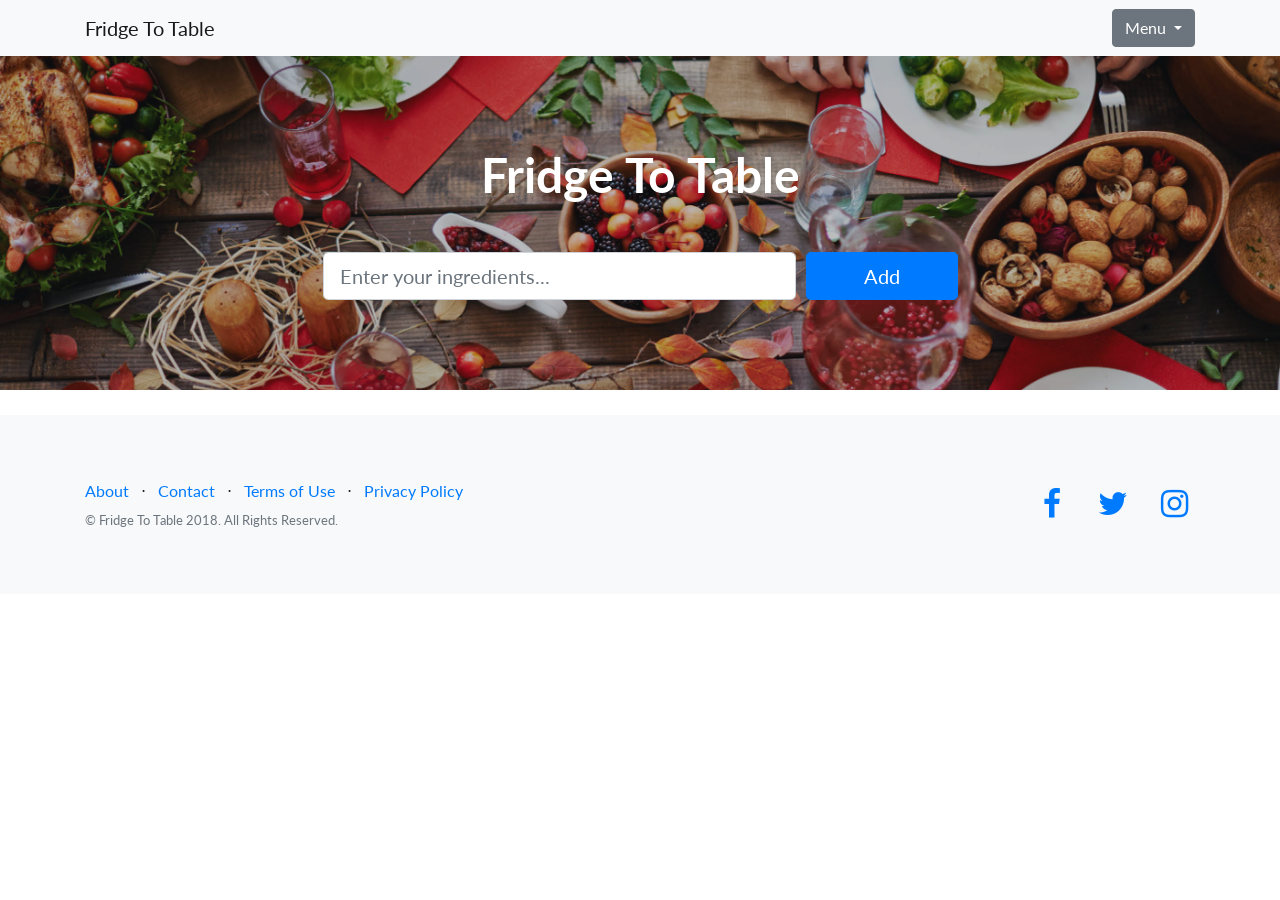
<file: index.html>
<!DOCTYPE html>
<html lang="en">

  <head>

    <meta charset="utf-8">
    <meta name="viewport" content="width=device-width, initial-scale=1, shrink-to-fit=no">
    <meta name="description" content="">
    <meta name="author" content="">

    <title>Fridge To Table: Welcome</title>

    <!-- Bootstrap core CSS -->
    <link href="vendor/bootstrap/css/bootstrap.min.css" rel="stylesheet">

    <!-- Custom fonts for this template -->
    <link href="vendor/font-awesome/css/font-awesome.min.css" rel="stylesheet" type="text/css">
    <link href="vendor/simple-line-icons/css/simple-line-icons.css" rel="stylesheet" type="text/css">
    <link href="https://fonts.googleapis.com/css?family=Lato:300,400,700,300italic,400italic,700italic" rel="stylesheet" type="text/css">

    <link href="css/landing-page.min.css" rel="stylesheet">
    
    <!-- Custom styles - including overrides -->    
    <link href="css/style.css" rel="stylesheet">

  </head>

  <body>

    <!-- Navigation -->
    <nav class="navbar navbar-light bg-light static-top">
      <div class="container">
        <a class="navbar-brand" href="#">Fridge To Table</a>
        <div class="dropdown">
          <button class="btn btn-secondary dropdown-toggle" type="button" id="dropdownMenuButton" data-toggle="dropdown" aria-haspopup="true" aria-expanded="false">
            Menu
          </button>
          <div class="dropdown-menu" aria-labelledby="dropdownMenuButton">
            <a id="new-search" class="dropdown-item" href="index.html">New Search</a>
            <a id="my-recipes" class="dropdown-item" href="#">My Recipes</a>
          </div>
        </div>
      </div>
    </nav>

    <!-- Masthead -->
    <header class="masthead text-white text-center">
      <div class="overlay"></div>
      <div class="container">
        <div class="row">
          <div class="col-xl-9 mx-auto">
            <h1 class="mb-5">Fridge To Table</h1>
          </div>
          <div class="col-md-10 col-lg-8 col-xl-7 mx-auto">
            <form>
              <div class="form-row">
                <div class="col-12 col-md-9 mb-2 mb-md-0">
                  <input id="input-ingredient" type="text" class="form-control form-control-lg" placeholder="Enter your ingredients...">
                </div>
                <div class="col-12 col-md-3">
                  <button id="add-ingredient" type="submit" class="btn btn-block btn-lg btn-primary">Add</button>
                </div>
              </div>
            </form>
            
          </div>
        </div>
      </div>
    </header>

    <!-- Searched Ingredients -->
    <div class="row text-center">

      <div class="col-12">
        <div id="ingredient-list"></div>
      </div>
    </div>

    <!-- Recipe Iterations -->
    <br>
    <div id="recipe-list"></div>


    <!-- <div class="row text-center">

      <div class="col-lg-3 col-md-6 mb-4">
        <div class="card">
          <img class="card-img-top" src="http://placehold.it/500x325" alt="">
          <div class="card-body">
            <h4 class="card-title">Title of recipe</h4>
            <p class="card-text"><ul>
              <li>Coffee</li>
              <li>Tea</li>
              <li>Milk</li>
            </ul></p>
          </div>
          <div class="card-footer"> -->

    <!-- Button trigger modal -->
            <!-- <button type="button" class="btn btn-primary" data-toggle="modal" data-target="#exampleModal">
              Cook This!
            </button> -->

    <!-- Modal -->
            <!-- <div class="modal fade" id="exampleModal" tabindex="-1" role="dialog" aria-labelledby="exampleModalLabel" aria-hidden="true">
              <div class="modal-dialog" role="document">
                <div class="modal-content">
                  <div class="modal-header">
                    <h5 class="modal-title" id="exampleModalLabel">Recipe Title</h5>
                    <button type="button" class="close" data-dismiss="modal" aria-label="Close">
                      <span aria-hidden="true">&times;</span>
                    </button>
                  </div>
                  <div class="modal-body">
                    ...
                  </div>
                  <div class="modal-footer">
                    <button type="button" class="btn btn-secondary" data-dismiss="modal">Close</button>
                    <button type="button" class="btn btn-primary">Save </button>
                  </div>
                </div>
              </div>
            </div>
          </div>
        </div>
      </div>
    </div>
 -->

    <!-- Footer -->
    <footer class="footer bg-light">
      <div class="container">
        <div class="row">
          <div class="col-lg-6 h-100 text-center text-lg-left my-auto">
            <ul class="list-inline mb-2">
              <li class="list-inline-item">
                <a href="#">About</a>
              </li>
              <li class="list-inline-item">&sdot;</li>
              <li class="list-inline-item">
                <a href="#">Contact</a>
              </li>
              <li class="list-inline-item">&sdot;</li>
              <li class="list-inline-item">
                <a href="#">Terms of Use</a>
              </li>
              <li class="list-inline-item">&sdot;</li>
              <li class="list-inline-item">
                <a href="#">Privacy Policy</a>
              </li>
            </ul>
            <p class="text-muted small mb-4 mb-lg-0">&copy; Fridge To Table 2018. All Rights Reserved.</p>
          </div>
          <div class="col-lg-6 h-100 text-center text-lg-right my-auto">
            <ul class="list-inline mb-0">
              <li class="list-inline-item mr-3">
                <a href="#">
                  <i class="fa fa-facebook fa-2x fa-fw"></i>
                </a>
              </li>
              <li class="list-inline-item mr-3">
                <a href="#">
                  <i class="fa fa-twitter fa-2x fa-fw"></i>
                </a>
              </li>
              <li class="list-inline-item">
                <a href="#">
                  <i class="fa fa-instagram fa-2x fa-fw"></i>
                </a>
              </li>
            </ul>
          </div>
        </div>
      </div>
    </footer>

    <!-- Bootstrap core JavaScript -->
    <script src="vendor/jquery/jquery.min.js"></script>
    <script src="vendor/bootstrap/js/bootstrap.bundle.min.js"></script>

    <!-- Main app js logic -->
    <script src="js/logic-3.js"></script>

  </body>

</html>
</file>
<file: vendor/simple-line-icons/css/simple-line-icons.css>
@font-face {
  font-family: 'simple-line-icons';
  src: url('../fonts/Simple-Line-Icons.eot?v=2.4.0');
  src: url('../fonts/Simple-Line-Icons.eot?v=2.4.0#iefix') format('embedded-opentype'), url('../fonts/Simple-Line-Icons.woff2?v=2.4.0') format('woff2'), url('../fonts/Simple-Line-Icons.ttf?v=2.4.0') format('truetype'), url('../fonts/Simple-Line-Icons.woff?v=2.4.0') format('woff'), url('../fonts/Simple-Line-Icons.svg?v=2.4.0#simple-line-icons') format('svg');
  font-weight: normal;
  font-style: normal;
}
/*
 Use the following CSS code if you want to have a class per icon.
 Instead of a list of all class selectors, you can use the generic [class*="icon-"] selector, but it's slower:
*/
.icon-user,
.icon-people,
.icon-user-female,
.icon-user-follow,
.icon-user-following,
.icon-user-unfollow,
.icon-login,
.icon-logout,
.icon-emotsmile,
.icon-phone,
.icon-call-end,
.icon-call-in,
.icon-call-out,
.icon-map,
.icon-location-pin,
.icon-direction,
.icon-directions,
.icon-compass,
.icon-layers,
.icon-menu,
.icon-list,
.icon-options-vertical,
.icon-options,
.icon-arrow-down,
.icon-arrow-left,
.icon-arrow-right,
.icon-arrow-up,
.icon-arrow-up-circle,
.icon-arrow-left-circle,
.icon-arrow-right-circle,
.icon-arrow-down-circle,
.icon-check,
.icon-clock,
.icon-plus,
.icon-minus,
.icon-close,
.icon-event,
.icon-exclamation,
.icon-organization,
.icon-trophy,
.icon-screen-smartphone,
.icon-screen-desktop,
.icon-plane,
.icon-notebook,
.icon-mustache,
.icon-mouse,
.icon-magnet,
.icon-energy,
.icon-disc,
.icon-cursor,
.icon-cursor-move,
.icon-crop,
.icon-chemistry,
.icon-speedometer,
.icon-shield,
.icon-screen-tablet,
.icon-magic-wand,
.icon-hourglass,
.icon-graduation,
.icon-ghost,
.icon-game-controller,
.icon-fire,
.icon-eyeglass,
.icon-envelope-open,
.icon-envelope-letter,
.icon-bell,
.icon-badge,
.icon-anchor,
.icon-wallet,
.icon-vector,
.icon-speech,
.icon-puzzle,
.icon-printer,
.icon-present,
.icon-playlist,
.icon-pin,
.icon-picture,
.icon-handbag,
.icon-globe-alt,
.icon-globe,
.icon-folder-alt,
.icon-folder,
.icon-film,
.icon-feed,
.icon-drop,
.icon-drawer,
.icon-docs,
.icon-doc,
.icon-diamond,
.icon-cup,
.icon-calculator,
.icon-bubbles,
.icon-briefcase,
.icon-book-open,
.icon-basket-loaded,
.icon-basket,
.icon-bag,
.icon-action-undo,
.icon-action-redo,
.icon-wrench,
.icon-umbrella,
.icon-trash,
.icon-tag,
.icon-support,
.icon-frame,
.icon-size-fullscreen,
.icon-size-actual,
.icon-shuffle,
.icon-share-alt,
.icon-share,
.icon-rocket,
.icon-question,
.icon-pie-chart,
.icon-pencil,
.icon-note,
.icon-loop,
.icon-home,
.icon-grid,
.icon-graph,
.icon-microphone,
.icon-music-tone-alt,
.icon-music-tone,
.icon-earphones-alt,
.icon-earphones,
.icon-equalizer,
.icon-like,
.icon-dislike,
.icon-control-start,
.icon-control-rewind,
.icon-control-play,
.icon-control-pause,
.icon-control-forward,
.icon-control-end,
.icon-volume-1,
.icon-volume-2,
.icon-volume-off,
.icon-calendar,
.icon-bulb,
.icon-chart,
.icon-ban,
.icon-bubble,
.icon-camrecorder,
.icon-camera,
.icon-cloud-download,
.icon-cloud-upload,
.icon-envelope,
.icon-eye,
.icon-flag,
.icon-heart,
.icon-info,
.icon-key,
.icon-link,
.icon-lock,
.icon-lock-open,
.icon-magnifier,
.icon-magnifier-add,
.icon-magnifier-remove,
.icon-paper-clip,
.icon-paper-plane,
.icon-power,
.icon-refresh,
.icon-reload,
.icon-settings,
.icon-star,
.icon-symbol-female,
.icon-symbol-male,
.icon-target,
.icon-credit-card,
.icon-paypal,
.icon-social-tumblr,
.icon-social-twitter,
.icon-social-facebook,
.icon-social-instagram,
.icon-social-linkedin,
.icon-social-pinterest,
.icon-social-github,
.icon-social-google,
.icon-social-reddit,
.icon-social-skype,
.icon-social-dribbble,
.icon-social-behance,
.icon-social-foursqare,
.icon-social-soundcloud,
.icon-social-spotify,
.icon-social-stumbleupon,
.icon-social-youtube,
.icon-social-dropbox,
.icon-social-vkontakte,
.icon-social-steam {
  font-family: 'simple-line-icons';
  speak: none;
  font-style: normal;
  font-weight: normal;
  font-variant: normal;
  text-transform: none;
  line-height: 1;
  /* Better Font Rendering =========== */
  -webkit-font-smoothing: antialiased;
  -moz-osx-font-smoothing: grayscale;
}
.icon-user:before {
  content: "\e005";
}
.icon-people:before {
  content: "\e001";
}
.icon-user-female:before {
  content: "\e000";
}
.icon-user-follow:before {
  content: "\e002";
}
.icon-user-following:before {
  content: "\e003";
}
.icon-user-unfollow:before {
  content: "\e004";
}
.icon-login:before {
  content: "\e066";
}
.icon-logout:before {
  content: "\e065";
}
.icon-emotsmile:before {
  content: "\e021";
}
.icon-phone:before {
  content: "\e600";
}
.icon-call-end:before {
  content: "\e048";
}
.icon-call-in:before {
  content: "\e047";
}
.icon-call-out:before {
  content: "\e046";
}
.icon-map:before {
  content: "\e033";
}
.icon-location-pin:before {
  content: "\e096";
}
.icon-direction:before {
  content: "\e042";
}
.icon-directions:before {
  content: "\e041";
}
.icon-compass:before {
  content: "\e045";
}
.icon-layers:before {
  content: "\e034";
}
.icon-menu:before {
  content: "\e601";
}
.icon-list:before {
  content: "\e067";
}
.icon-options-vertical:before {
  content: "\e602";
}
.icon-options:before {
  content: "\e603";
}
.icon-arrow-down:before {
  content: "\e604";
}
.icon-arrow-left:before {
  content: "\e605";
}
.icon-arrow-right:before {
  content: "\e606";
}
.icon-arrow-up:before {
  content: "\e607";
}
.icon-arrow-up-circle:before {
  content: "\e078";
}
.icon-arrow-left-circle:before {
  content: "\e07a";
}
.icon-arrow-right-circle:before {
  content: "\e079";
}
.icon-arrow-down-circle:before {
  content: "\e07b";
}
.icon-check:before {
  content: "\e080";
}
.icon-clock:before {
  content: "\e081";
}
.icon-plus:before {
  content: "\e095";
}
.icon-minus:before {
  content: "\e615";
}
.icon-close:before {
  content: "\e082";
}
.icon-event:before {
  content: "\e619";
}
.icon-exclamation:before {
  content: "\e617";
}
.icon-organization:before {
  content: "\e616";
}
.icon-trophy:before {
  content: "\e006";
}
.icon-screen-smartphone:before {
  content: "\e010";
}
.icon-screen-desktop:before {
  content: "\e011";
}
.icon-plane:before {
  content: "\e012";
}
.icon-notebook:before {
  content: "\e013";
}
.icon-mustache:before {
  content: "\e014";
}
.icon-mouse:before {
  content: "\e015";
}
.icon-magnet:before {
  content: "\e016";
}
.icon-energy:before {
  content: "\e020";
}
.icon-disc:before {
  content: "\e022";
}
.icon-cursor:before {
  content: "\e06e";
}
.icon-cursor-move:before {
  content: "\e023";
}
.icon-crop:before {
  content: "\e024";
}
.icon-chemistry:before {
  content: "\e026";
}
.icon-speedometer:before {
  content: "\e007";
}
.icon-shield:before {
  content: "\e00e";
}
.icon-screen-tablet:before {
  content: "\e00f";
}
.icon-magic-wand:before {
  content: "\e017";
}
.icon-hourglass:before {
  content: "\e018";
}
.icon-graduation:before {
  content: "\e019";
}
.icon-ghost:before {
  content: "\e01a";
}
.icon-game-controller:before {
  content: "\e01b";
}
.icon-fire:before {
  content: "\e01c";
}
.icon-eyeglass:before {
  content: "\e01d";
}
.icon-envelope-open:before {
  content: "\e01e";
}
.icon-envelope-letter:before {
  content: "\e01f";
}
.icon-bell:before {
  content: "\e027";
}
.icon-badge:before {
  content: "\e028";
}
.icon-anchor:before {
  content: "\e029";
}
.icon-wallet:before {
  content: "\e02a";
}
.icon-vector:before {
  content: "\e02b";
}
.icon-speech:before {
  content: "\e02c";
}
.icon-puzzle:before {
  content: "\e02d";
}
.icon-printer:before {
  content: "\e02e";
}
.icon-present:before {
  content: "\e02f";
}
.icon-playlist:before {
  content: "\e030";
}
.icon-pin:before {
  content: "\e031";
}
.icon-picture:before {
  content: "\e032";
}
.icon-handbag:before {
  content: "\e035";
}
.icon-globe-alt:before {
  content: "\e036";
}
.icon-globe:before {
  content: "\e037";
}
.icon-folder-alt:before {
  content: "\e039";
}
.icon-folder:before {
  content: "\e089";
}
.icon-film:before {
  content: "\e03a";
}
.icon-feed:before {
  content: "\e03b";
}
.icon-drop:before {
  content: "\e03e";
}
.icon-drawer:before {
  content: "\e03f";
}
.icon-docs:before {
  content: "\e040";
}
.icon-doc:before {
  content: "\e085";
}
.icon-diamond:before {
  content: "\e043";
}
.icon-cup:before {
  content: "\e044";
}
.icon-calculator:before {
  content: "\e049";
}
.icon-bubbles:before {
  content: "\e04a";
}
.icon-briefcase:before {
  content: "\e04b";
}
.icon-book-open:before {
  content: "\e04c";
}
.icon-basket-loaded:before {
  content: "\e04d";
}
.icon-basket:before {
  content: "\e04e";
}
.icon-bag:before {
  content: "\e04f";
}
.icon-action-undo:before {
  content: "\e050";
}
.icon-action-redo:before {
  content: "\e051";
}
.icon-wrench:before {
  content: "\e052";
}
.icon-umbrella:before {
  content: "\e053";
}
.icon-trash:before {
  content: "\e054";
}
.icon-tag:before {
  content: "\e055";
}
.icon-support:before {
  content: "\e056";
}
.icon-frame:before {
  content: "\e038";
}
.icon-size-fullscreen:before {
  content: "\e057";
}
.icon-size-actual:before {
  content: "\e058";
}
.icon-shuffle:before {
  content: "\e059";
}
.icon-share-alt:before {
  content: "\e05a";
}
.icon-share:before {
  content: "\e05b";
}
.icon-rocket:before {
  content: "\e05c";
}
.icon-question:before {
  content: "\e05d";
}
.icon-pie-chart:before {
  content: "\e05e";
}
.icon-pencil:before {
  content: "\e05f";
}
.icon-note:before {
  content: "\e060";
}
.icon-loop:before {
  content: "\e064";
}
.icon-home:before {
  content: "\e069";
}
.icon-grid:before {
  content: "\e06a";
}
.icon-graph:before {
  content: "\e06b";
}
.icon-microphone:before {
  content: "\e063";
}
.icon-music-tone-alt:before {
  content: "\e061";
}
.icon-music-tone:before {
  content: "\e062";
}
.icon-earphones-alt:before {
  content: "\e03c";
}
.icon-earphones:before {
  content: "\e03d";
}
.icon-equalizer:before {
  content: "\e06c";
}
.icon-like:before {
  content: "\e068";
}
.icon-dislike:before {
  content: "\e06d";
}
.icon-control-start:before {
  content: "\e06f";
}
.icon-control-rewind:before {
  content: "\e070";
}
.icon-control-play:before {
  content: "\e071";
}
.icon-control-pause:before {
  content: "\e072";
}
.icon-control-forward:before {
  content: "\e073";
}
.icon-control-end:before {
  content: "\e074";
}
.icon-volume-1:before {
  content: "\e09f";
}
.icon-volume-2:before {
  content: "\e0a0";
}
.icon-volume-off:before {
  content: "\e0a1";
}
.icon-calendar:before {
  content: "\e075";
}
.icon-bulb:before {
  content: "\e076";
}
.icon-chart:before {
  content: "\e077";
}
.icon-ban:before {
  content: "\e07c";
}
.icon-bubble:before {
  content: "\e07d";
}
.icon-camrecorder:before {
  content: "\e07e";
}
.icon-camera:before {
  content: "\e07f";
}
.icon-cloud-download:before {
  content: "\e083";
}
.icon-cloud-upload:before {
  content: "\e084";
}
.icon-envelope:before {
  content: "\e086";
}
.icon-eye:before {
  content: "\e087";
}
.icon-flag:before {
  content: "\e088";
}
.icon-heart:before {
  content: "\e08a";
}
.icon-info:before {
  content: "\e08b";
}
.icon-key:before {
  content: "\e08c";
}
.icon-link:before {
  content: "\e08d";
}
.icon-lock:before {
  content: "\e08e";
}
.icon-lock-open:before {
  content: "\e08f";
}
.icon-magnifier:before {
  content: "\e090";
}
.icon-magnifier-add:before {
  content: "\e091";
}
.icon-magnifier-remove:before {
  content: "\e092";
}
.icon-paper-clip:before {
  content: "\e093";
}
.icon-paper-plane:before {
  content: "\e094";
}
.icon-power:before {
  content: "\e097";
}
.icon-refresh:before {
  content: "\e098";
}
.icon-reload:before {
  content: "\e099";
}
.icon-settings:before {
  content: "\e09a";
}
.icon-star:before {
  content: "\e09b";
}
.icon-symbol-female:before {
  content: "\e09c";
}
.icon-symbol-male:before {
  content: "\e09d";
}
.icon-target:before {
  content: "\e09e";
}
.icon-credit-card:before {
  content: "\e025";
}
.icon-paypal:before {
  content: "\e608";
}
.icon-social-tumblr:before {
  content: "\e00a";
}
.icon-social-twitter:before {
  content: "\e009";
}
.icon-social-facebook:before {
  content: "\e00b";
}
.icon-social-instagram:before {
  content: "\e609";
}
.icon-social-linkedin:before {
  content: "\e60a";
}
.icon-social-pinterest:before {
  content: "\e60b";
}
.icon-social-github:before {
  content: "\e60c";
}
.icon-social-google:before {
  content: "\e60d";
}
.icon-social-reddit:before {
  content: "\e60e";
}
.icon-social-skype:before {
  content: "\e60f";
}
.icon-social-dribbble:before {
  content: "\e00d";
}
.icon-social-behance:before {
  content: "\e610";
}
.icon-social-foursqare:before {
  content: "\e611";
}
.icon-social-soundcloud:before {
  content: "\e612";
}
.icon-social-spotify:before {
  content: "\e613";
}
.icon-social-stumbleupon:before {
  content: "\e614";
}
.icon-social-youtube:before {
  content: "\e008";
}
.icon-social-dropbox:before {
  content: "\e00c";
}
.icon-social-vkontakte:before {
  content: "\e618";
}
.icon-social-steam:before {
  content: "\e620";
}
</file>
<file: css/style.css>
header.masthead {
  padding-top: 90px;
  padding-bottom: 90px;
}

#ingredient-list .btn {
  margin: 10px;
}

.get-instructions{
  float: left;
}

.save-recipe {
  float: right;
}

.img-crop {
  object-fit: cover; 
  object-position: center; /* Center the image within the element */
  width: 100%;
  max-height: 200px;
  /* margin-bottom: 1rem; */
}
</file>
<file: css/landing-page.min.css>
body{font-family:Lato,'Helvetica Neue',Helvetica,Arial,sans-serif}h1,h2,h3,h4,h5,h6{font-family:Lato,'Helvetica Neue',Helvetica,Arial,sans-serif;font-weight:700}header.masthead{position:relative;background-color:#343a40;background:url(../img/bg-masthead.jpg) no-repeat center center;-webkit-background-size:cover;-moz-background-size:cover;-o-background-size:cover;background-size:cover;padding-top:8rem;padding-bottom:8rem}header.masthead .overlay{position:absolute;background-color:#212529;height:100%;width:100%;top:0;left:0;opacity:.3}header.masthead h1{font-size:2rem}@media (min-width:768px){header.masthead{padding-top:12rem;padding-bottom:12rem}header.masthead h1{font-size:3rem}}.showcase .showcase-text{padding:3rem}.showcase .showcase-img{min-height:30rem;background-size:cover}@media (min-width:768px){.showcase .showcase-text{padding:7rem}}.features-icons{padding-top:7rem;padding-bottom:7rem}.features-icons .features-icons-item{max-width:20rem}.features-icons .features-icons-item .features-icons-icon{height:7rem}.features-icons .features-icons-item .features-icons-icon i{font-size:4.5rem}.features-icons .features-icons-item:hover .features-icons-icon i{font-size:5rem}.testimonials{padding-top:7rem;padding-bottom:7rem}.testimonials .testimonial-item{max-width:18rem}.testimonials .testimonial-item img{max-width:12rem;box-shadow:0 5px 5px 0 #adb5bd}.call-to-action{position:relative;background-color:#343a40;background:url(../img/bg-masthead.jpg) no-repeat center center;-webkit-background-size:cover;-moz-background-size:cover;-o-background-size:cover;background-size:cover;padding-top:7rem;padding-bottom:7rem}.call-to-action .overlay{position:absolute;background-color:#212529;height:100%;width:100%;top:0;left:0;opacity:.3}footer.footer{padding-top:4rem;padding-bottom:4rem}
</file>
